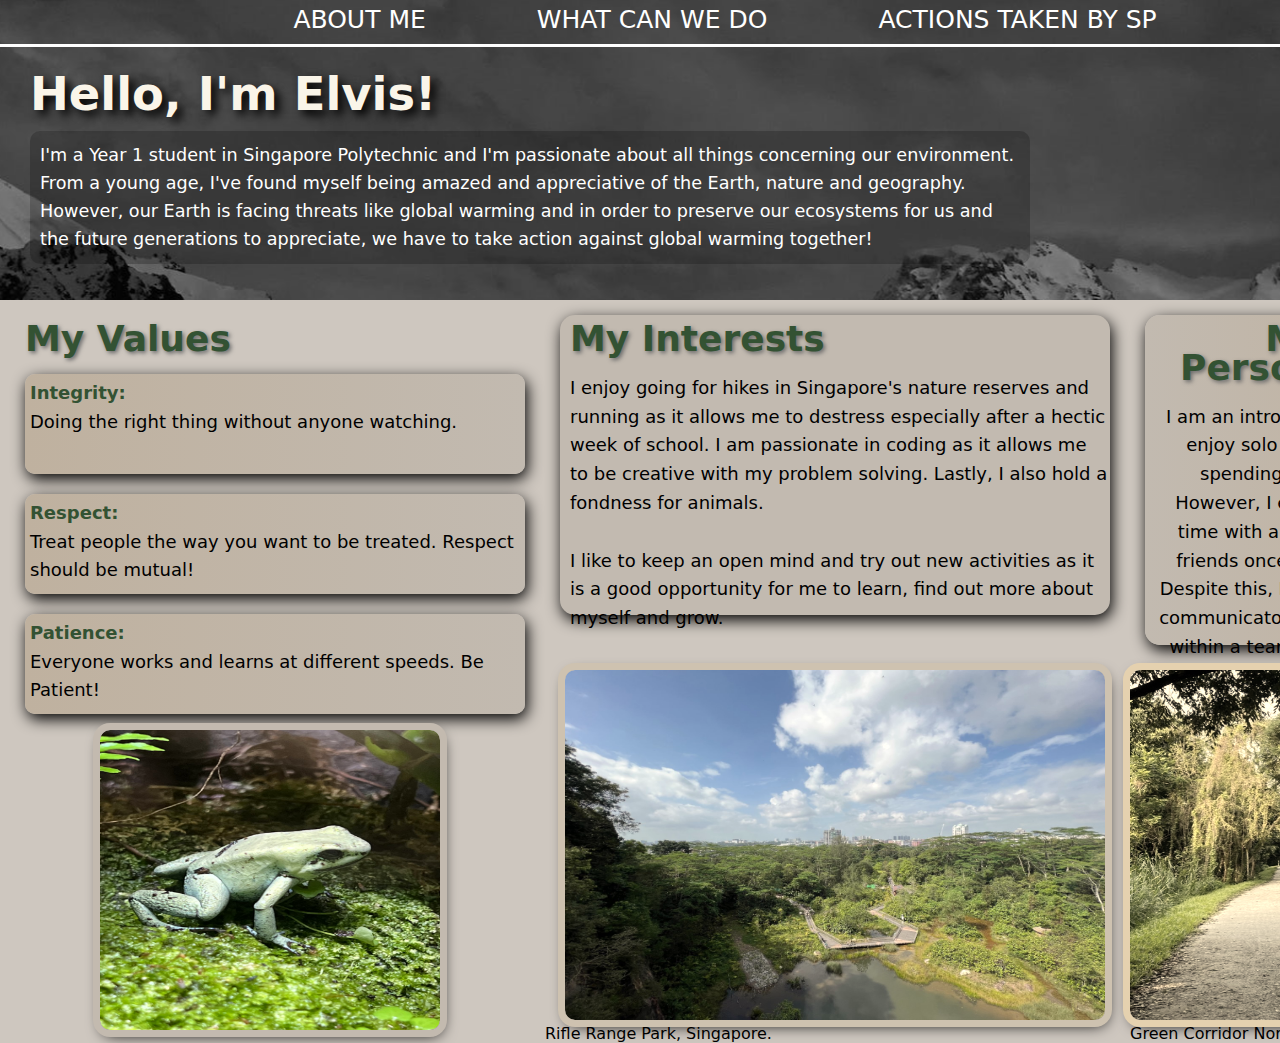
<file: html/index.html>
<!DOCTYPE html>
<html lang="en">

<head>
    <link href = "../css/style.css"rel="stylesheet">
    <link href = "../css/layout.css"rel="stylesheet">
    <title>About Me</title>
</head>

<body class = "aboutme">
    
    <div class = "grid-container">
        <div class = "grid-item leader">  
            <div class = "grid-item navigationbar">
                <nav>  <!--Navigation List to link to other pages of website-->
                    <ul>
                        <li><a id = "aboutme" href = "index.html">ABOUT ME</a></li>
                        <li><a href = "opinion.html">WHAT CAN WE DO</a></li>
                        <li><a href = "whatspdone.html">ACTIONS TAKEN BY SP</a></li>
                    </ul>
                </nav>
            </div>
            
            <div class = "grid-item introduction">
                <h1>Hello, I'm Elvis!</h1>
                    <p>
                        I'm a Year 1 student in Singapore Polytechnic and I'm passionate about all things concerning our environment.
                        From a young age, I've found myself being amazed and appreciative of the Earth, nature and geography.
                        However, our Earth is facing threats like global warming and in order to preserve our ecosystems
                        for us and the future generations to appreciate, we have to take action against global warming together!
                    </p>
            </div>
        </div> <!--End of div class leader-->
            <div class = "grid-item values">
                <h1>My Values</h1>
                    <p>
                        <ul>
                            <li id ="integrity"><b>Integrity:</b><br>Doing the right thing without anyone watching.</li>
                            <li id ="respect"><b>Respect:</b><br>Treat people the way you want to be treated. Respect should be mutual!</li>
                            <li id ="patience"><b>Patience:</b><br>Everyone works and learns at different speeds. Be Patient!</li>
                        </ul>
                    </p>
            </div>
                
            <div class = "grid-item interest">
                <h1>My Interests</h1>
                    <p>
                        I enjoy going for hikes in Singapore's nature reserves and running as it  allows me to
                        destress especially after a hectic week of school. I am passionate in coding as it
                        allows me to be creative with my problem solving. Lastly, I also hold a fondness for 
                        animals.
                        <br>
                        <br>
                        I like to keep an open mind and try out new activities as it is a good opportunity for me
                        to learn, find out more about myself and grow.

                        
                    </p>
                    
            </div>

            <div class = "grid-item personality">
                <h1>My Personality</h1>
                    <p> 
                        I am an introverted person. I enjoy solo activities and spending time alone. 
                        However, I enjoy spending time with a close group of friends once in awhile too.
                        Despite this, I am an effective communicator and I work well within a team during
                        school projects.
                    </p>
            </div>
            
            <!--All images are taken by myself-->
            <figure>
                <img class = "grid-item riflerange" src = "../img/riflerange.png" alt = "Rifle Range Park in Singapore">
                <figcaption>Rifle Range Park, Singapore.</figcaption>
            </figure>

            <figure>
                <img class = "grid-item trail" src = "../img/trail.png" alt = "Green Corridor North in Singapore">
                <figcaption>Green Corridor North, Singapore.</figcaption>
            </figure>

                <img class = "grid-item frog" src = "../img/frog.png" alt = "Frog">
             
    </div> 


</body>

</html>
</file>
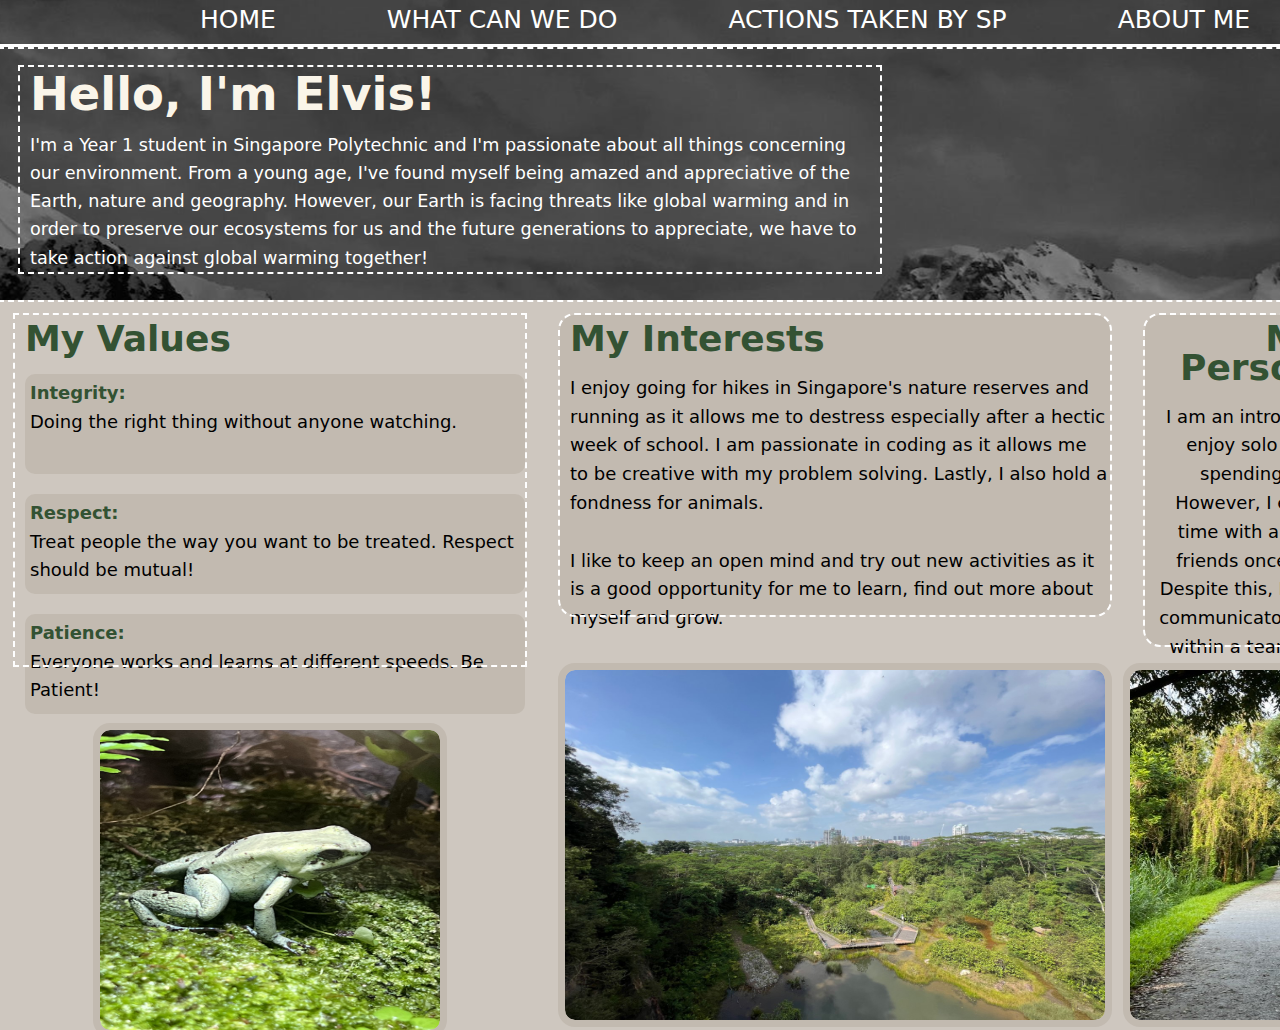
<file: aboutme.html>
<!DOCTYPE html>
<html lang="en">

<head>
    <link href = "style.css"rel="stylesheet">
    <link href = "layout.css"rel="stylesheet">
    <title>About Me</title>
</head>

<body class = "aboutme">
    
    <div class = "grid-container">
        <div class = "grid-item leader">  
            <div class = "grid-item navigationbar">
                <nav>  <!--Navigation List to link to other pages of website-->
                    <ul>
                        <li><a href = "index.html">HOME</a></li>
                        <li><a href = "opinion.html">WHAT CAN WE DO</a></li>
                        <li><a href = "whatspdone.html">ACTIONS TAKEN BY SP</a></li>
                        <li><a href = "aboutme.html">ABOUT ME</a></li>
                    </ul>
                </nav>
            </div>
            
            <div class = "grid-item introduction">
                <h1>Hello, I'm Elvis!</h1>
                    <p>
                        I'm a Year 1 student in Singapore Polytechnic and I'm passionate about all things concerning our environment.
                        From a young age, I've found myself being amazed and appreciative of the Earth, nature and geography.
                        However, our Earth is facing threats like global warming and in order to preserve our ecosystems
                        for us and the future generations to appreciate, we have to take action against global warming together!
                    </p>
            </div>
        </div> <!--End of div class leader-->
            <div class = "grid-item values">
                <h1>My Values</h1>
                    <p>
                        <ul>
                            <li id ="integrity"><b>Integrity:</b><br>Doing the right thing without anyone watching.</li>
                            <li id ="respect"><b>Respect:</b><br>Treat people the way you want to be treated. Respect should be mutual!</li>
                            <li id ="patience"><b>Patience:</b><br>Everyone works and learns at different speeds. Be Patient!</li>
                        </ul>
                    </p>
            </div>
                
            <div class = "grid-item interest">
                <h1>My Interests</h1>
                    <p>
                        I enjoy going for hikes in Singapore's nature reserves and running as it  allows me to
                        destress especially after a hectic week of school. I am passionate in coding as it
                        allows me to be creative with my problem solving. Lastly, I also hold a fondness for 
                        animals.
                        <br>
                        <br>
                        I like to keep an open mind and try out new activities as it is a good opportunity for me
                        to learn, find out more about myself and grow.

                        
                    </p>
                    
            </div>

            <div class = "grid-item personality">
                <h1>My Personality</h1>
                    <p> 
                        I am an introverted person. I enjoy solo activities and spending time alone. 
                        However, I enjoy spending time with a close group of friends once in awhile too.
                        Despite this, I am an effective communicator and I work well within a team during
                        school projects.
                    </p>
            </div>
            
            <!--All images are taken by myself-->
                <img class = "grid-item riflerange" src = "riflerange.png" alt = "Rifle Range Park in Singapore">
                
                <img class = "grid-item trail" src = "trail.png" alt = "Green Corridor North in Singapore">

                <img class = "grid-item frog" src = "frog.png" alt = "Frog">
               
    </div> 


</body>

</html>
</file>
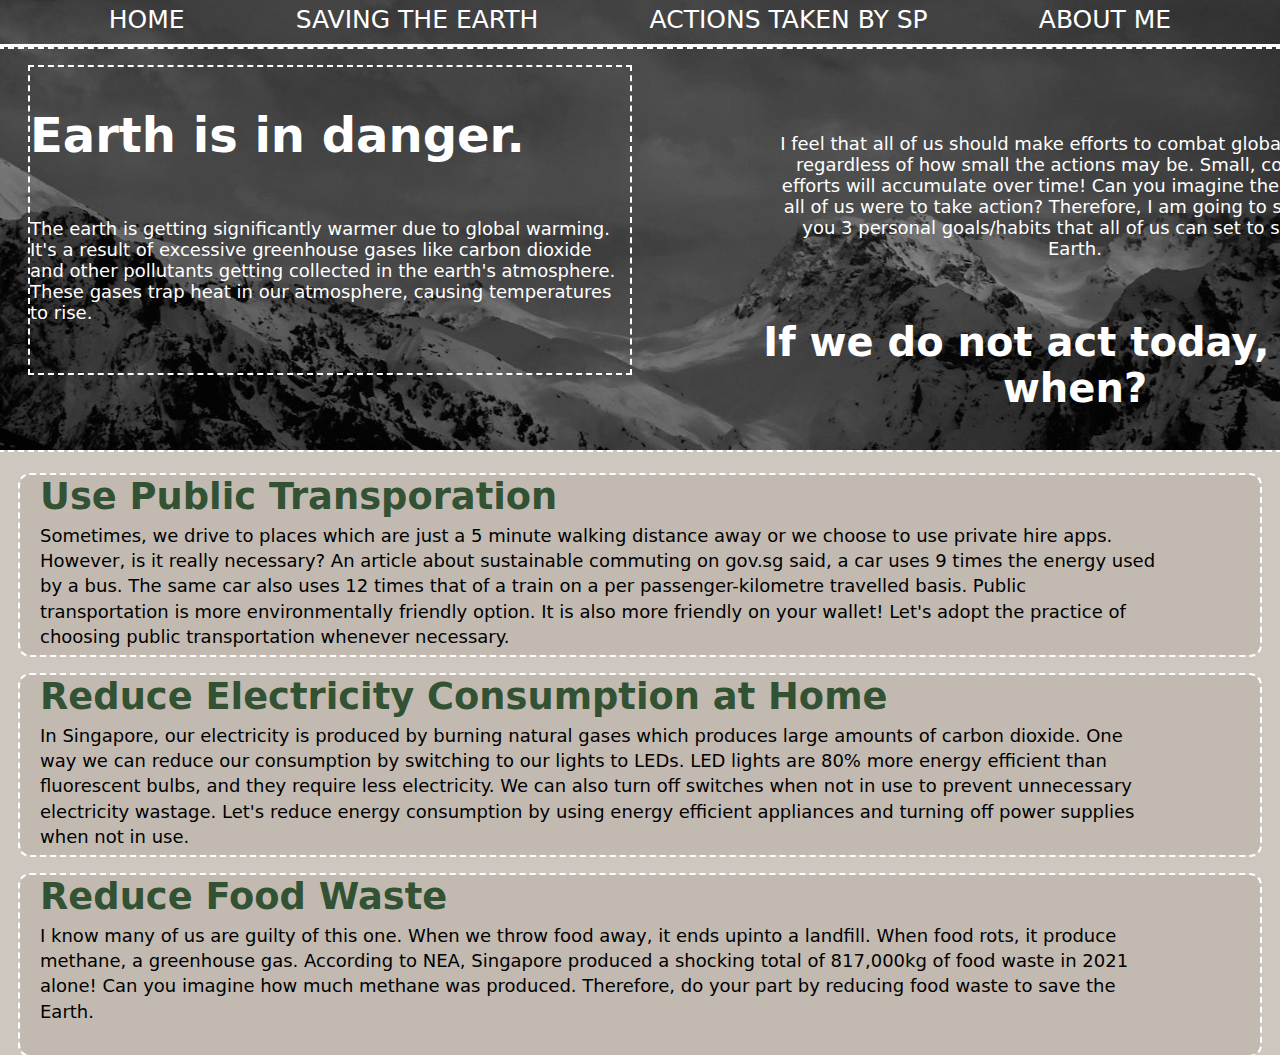
<file: opinion.html>
<!DOCTYPE html>
<html lang="en">

<head>
   <link href = "style.css"rel="stylesheet">
   <link href = "layout.css"rel="stylesheet">
   <title>Saving The Earth</title>
</head>

<body class = "opinion">


<div class = "grid-container">

    <div class = "grid-item hero">
        <div class = "grid-item navigationbar">
            <nav>
                <ul>
                    <li><a href = "index.html">HOME</a></li>
                    <li><a href = "opinion.html">SAVING THE EARTH</a></li>
                    <li><a href = "whatspdone.html">ACTIONS TAKEN BY SP</a></li>
                    <li><a href = "aboutme.html">ABOUT ME</a></li>
                </ul>
            </nav>
        </div>

        <div class = "grid-item globalwarming">
            <h1>Earth is in danger.</h1>
                <p>
                    The earth is getting significantly warmer due to global warming. 
                    It's a result of excessive greenhouse gases like carbon dioxide and other pollutants getting collected in the earth's atmosphere.
                    These gases trap heat in our atmosphere, causing temperatures to rise. 
                </p>
        </div>
        
        <section id = "opinion">
                <p>
                    I feel that all of us should make efforts to combat global warming regardless of how small the actions may be.
                    Small, consistent efforts will accumulate over time! Can you imagine the change if all of us were to take action?
                    Therefore, I am going to share with you 3 personal goals/habits that all of us can set to save the Earth.
                </p>
                    <h2>If we do not act today, then when?</h2>
        </section>
    </div> <!--End of grid class hero-->


    <div class = "methods">
        <ul>  
            <div class = "grid-item publictransport">
                <li>
                    <h1>Use Public Transporation</h1>  <!--Source: https://www.gov.sg/article/how-to-make-your-commute-a-more-sustainable-one-->
                    <p>
                        Sometimes, we drive to places which are just a 5 minute walking distance away or we choose to use
                        private hire apps. However, is it really necessary? An article about sustainable commuting on gov.sg 
                        said, a car uses 9 times the energy used by a bus. The same car also uses 12 times that 
                        of a train on a per passenger-kilometre travelled basis. Public transportation is more 
                        environmentally friendly option. It is also more friendly on your wallet! 
                        Let's adopt the practice of choosing public transportation whenever necessary.
                       
                        
                    </p>
                </li>
            </div>
                
            <div class = "grid-item electricity">
                <li> 
                    <h1>Reduce Electricity Consumption at Home</h1>
                    <p>
                        In Singapore, our electricity is produced by burning natural gases which produces large amounts of carbon dioxide. 
                        One way we can reduce our consumption by switching to our lights to LEDs. LED lights are 80% more energy efficient
                        than fluorescent bulbs, and they require less electricity. We can also turn off switches when not in use
                        to prevent unnecessary electricity wastage.
                        Let's reduce energy consumption by using energy efficient appliances and turning off power supplies when not in use.
                    </p>
                </li>
            </div>

            <div class = "grid-item foodwaste">
                <li>
                    <h1>Reduce Food Waste</h1>
                    <p>
                        I know many of us are guilty of this one. When we throw food away, it ends upinto a landfill. When food rots, 
                        it produce methane, a greenhouse gas. According to NEA, Singapore produced a shocking total of 817,000kg of food waste in 2021 alone! 
                        Can you imagine how much methane was produced. Therefore, do your part by reducing food waste to save the Earth.
                    </p>
                </li>
            </div>
        </ul> 
    </div>
</div>
   
</body>
</file>
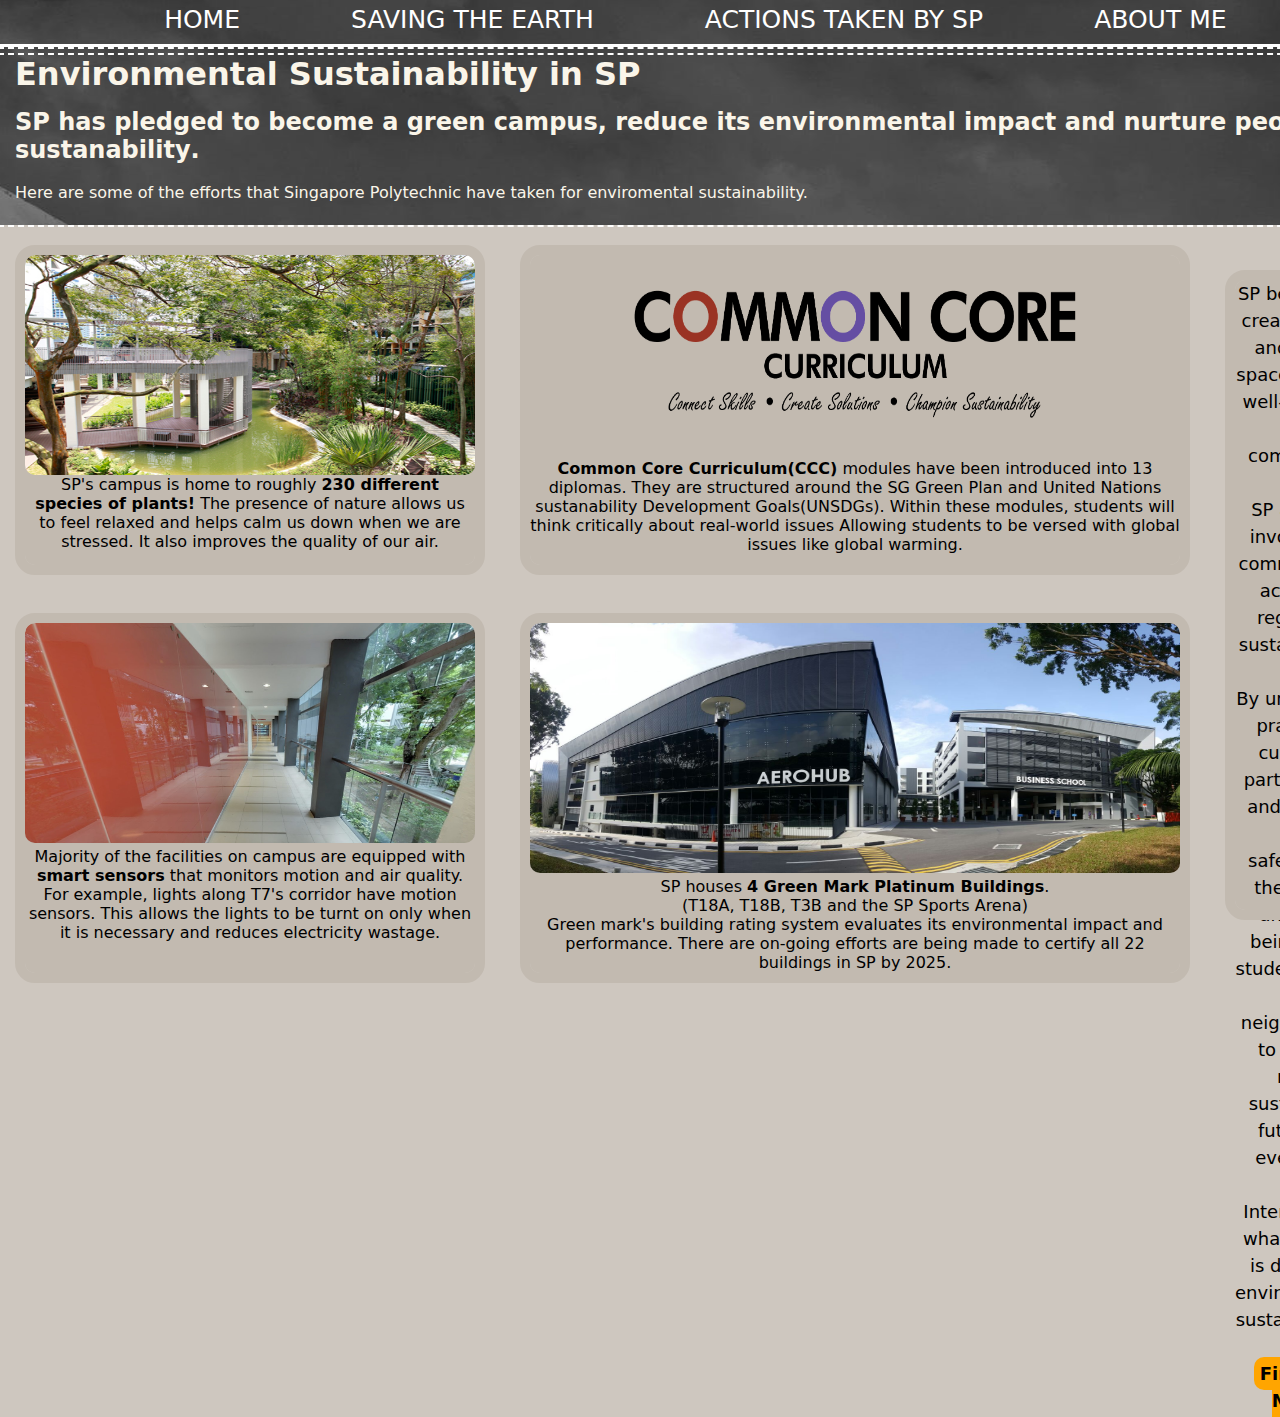
<file: whatspdone.html>
<!DOCTYPE html>
<html lang="en">

<head>
   <link href="style.css"rel="stylesheet">
   <link href="layout.css"rel="stylesheet">
   <title>Actions SP has taken</title>
</head>

<div class = "grid-container actionstaken">
    <body>
        <div class = "boss">
            <div class = "grid-item navigationbar">
                <nav>
                    <ul>
                        <li><a href = "index.html">HOME</a></li>
                        <li><a href = "opinion.html">SAVING THE EARTH</a></li>
                        <li><a href = "whatspdone.html">ACTIONS TAKEN BY SP</a></li>
                        <li><a href = "aboutme.html">ABOUT ME</a></li>
                    </ul>
                </nav>
            </div>
       </div>

            <div class = "grid-item sustainability"> <!--ALL INFO GOTTEN FROM https://www.sp.edu.sg/sp/about-sp/why-sp/sustainability-matters-->
                 <h1>Environmental Sustainability in SP</h1>
                    <p>
                        <h2>SP has pledged to become a <b>green campus</b>, <b>reduce its environmental impact</b> and <b>nurture people of sustanability</b>.</h2>
                        <br>
                        Here are some of the efforts that Singapore Polytechnic have taken for enviromental sustainability.
                     </p>
            </div>
    
            
                <div class = "grid-item plants">
                        <img class = "ecoasis" src = "ecoasis.png" alt = "ECOasis in SP">
                        <!--Source: https://www.sp.edu.sg/sp/news/sp/New-havens-on-campus-->
                    <p>
                        SP's campus is home to roughly <b>230 different species of plants!</b> The presence of nature allows us to feel
                        relaxed and helps calm us down when we are stressed. It also improves the quality of our air.
                    </p>
                </div>

                <div class = "grid-item sensors">
                    <img class = "T7" src = "T7.png" alt = "T7 Corridor in SP"> <!--Source: Google Maps-->
                    <p>
                        Majority of the facilities on campus are equipped with <b>smart sensors</b> that monitors motion and air quality.
                        For example, lights along T7's corridor have motion sensors. This allows the lights to be turnt on only when
                        it is necessary and reduces electricity wastage.
                    </p>
                </div>

                <div class = "grid-item CCC">
                    <img class = "ccclogo" src = "CCC.png" alt = "CCC logo">
                     <!--Source: https://www.sp.edu.sg/sp/education/common-core-curriculum/about-the-ccc-->
                    <p>
                        <b>Common Core Curriculum(CCC)</b> modules have been introduced into 13 diplomas. They are structured around the 
                        SG Green Plan and United Nations sustanability Development Goals(UNSDGs). Within these modules, students will think
                        critically about real-world issues Allowing students to be versed
                        with global issues like global warming.
                    </p>
                </div>

                <div class = "grid-item greenmark">
                    <img class = "t18" src = "t18.png" alt = "T18A and T18B in SP">
                    <p>
                        SP houses <b>4 Green Mark Platinum Buildings</b>.<br> (T18A, T18B, T3B and the SP Sports Arena)<br> Green mark's building 
                        rating system evaluates its environmental impact and performance. There are on-going efforts are being
                        made to certify all 22 buildings in SP by 2025.
                    </p>
                </div>
            
                <div class = "grid-item moreinfo">
                    <p>
                        SP believes in creating safe and green spaces for the well-being of its community.
                        <br>
                        <br>
                        SP actively involves its community in activities regarding sustainability.
                        <br>
                        <br>
                        By unifying its practices, curricula, partnerships and people, SP safeguard's the health
                        and well-being of its students, staff and neighbours—to build a more sustainable
                        future for everyone.
                        <br>
                        <br>
                        Interested in what else SP is doing for environmental sustainability? 
                        <br>
                        <br>
                        <a href = "https://www.sp.edu.sg/sp/about-sp/why-sp/sustainability-matters">Find Out More</a>
                    </p>
                </div>
        
    
    </body>

</div>

</html>
</file>
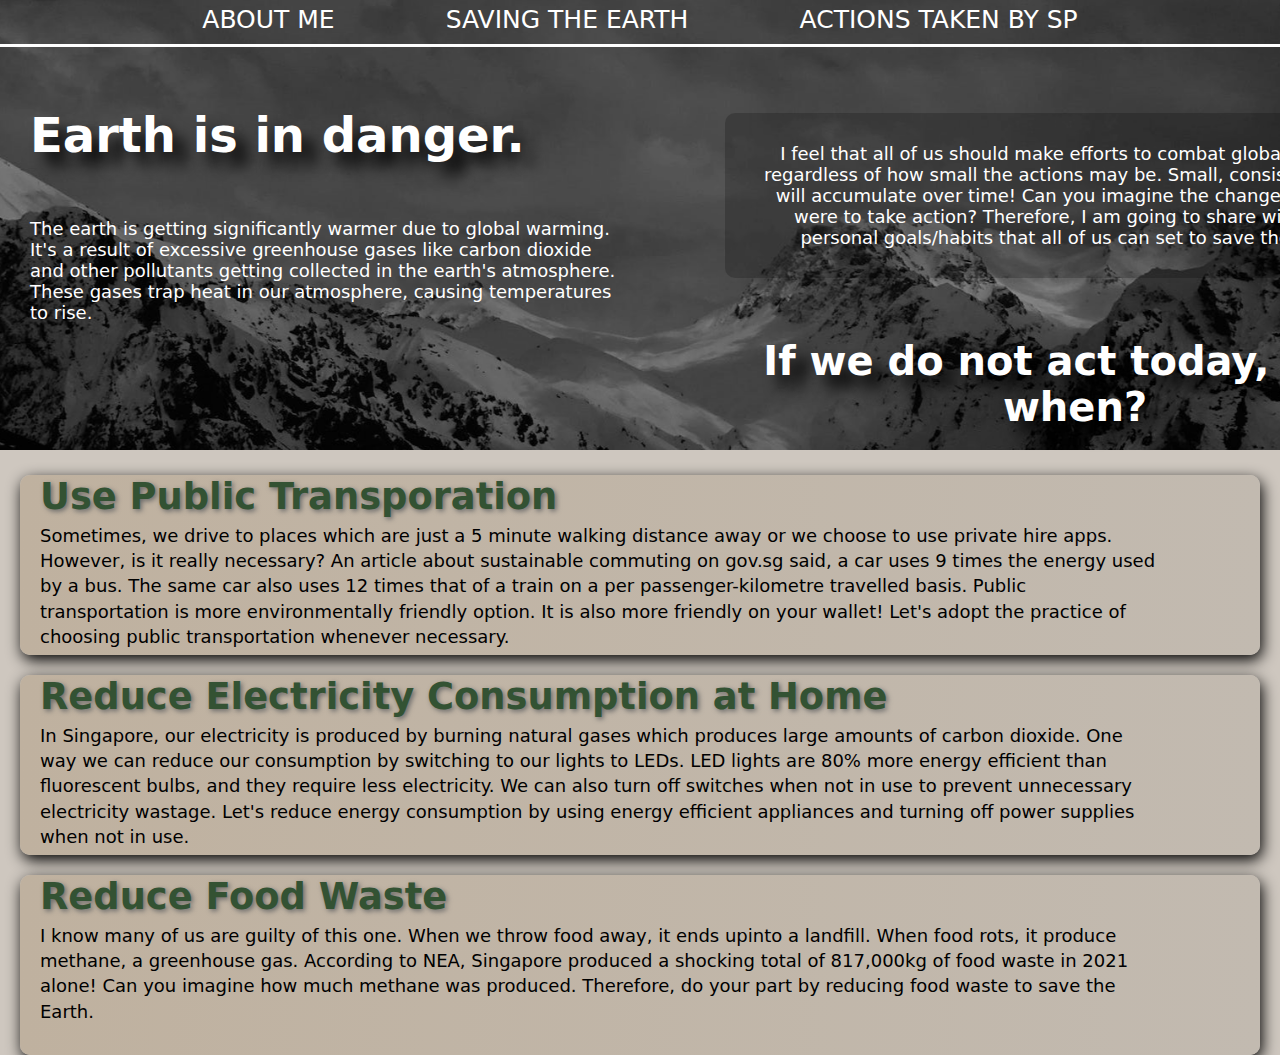
<file: html/opinion.html>
<!DOCTYPE html>
<html lang="en">

<head>
   <link href = "../css/style.css"rel="stylesheet">
   <link href = "../css/layout.css"rel="stylesheet">
   <title>Saving The Earth</title>
</head>

<body class = "opinion">


<div class = "grid-container">

    <div class = "grid-item hero">
        <div class = "grid-item navigationbar">
            <nav>
                <ul>
                    <li><a id = "aboutme" href = "index.html">ABOUT ME</a></li>
                    <li><a href = "opinion.html">SAVING THE EARTH</a></li>
                    <li><a href = "whatspdone.html">ACTIONS TAKEN BY SP</a></li>
                </ul>
            </nav>
        </div>

        <div class = "grid-item globalwarming"> <!--Source: https://www.un.org/actnow-->
            <h1>Earth is in danger.</h1>
                <p>
                    The earth is getting significantly warmer due to global warming. 
                    It's a result of excessive greenhouse gases like carbon dioxide and other pollutants getting collected in the earth's atmosphere.
                    These gases trap heat in our atmosphere, causing temperatures to rise. 
                </p>
        </div>
        
        <section id = "opinion">
                <p>
                    I feel that all of us should make efforts to combat global warming regardless of how small the actions may be.
                    Small, consistent efforts will accumulate over time! Can you imagine the change if all of us were to take action?
                    Therefore, I am going to share with you 3 personal goals/habits that all of us can set to save the Earth.
                </p>
                    <h2>If we do not act today, then when?</h2>
        </section>
    </div> <!--End of grid class hero-->


    <div class = "methods">
        <ul>  
            <div class = "grid-item publictransport">
                <li>
                    <h1>Use Public Transporation</h1>  <!--Source: https://www.gov.sg/article/how-to-make-your-commute-a-more-sustainable-one-->
                    <p>
                        Sometimes, we drive to places which are just a 5 minute walking distance away or we choose to use
                        private hire apps. However, is it really necessary? An article about sustainable commuting on gov.sg 
                        said, a car uses 9 times the energy used by a bus. The same car also uses 12 times that 
                        of a train on a per passenger-kilometre travelled basis. Public transportation is more 
                        environmentally friendly option. It is also more friendly on your wallet! 
                        Let's adopt the practice of choosing public transportation whenever necessary.
                       
                        
                    </p>
                </li>
            </div>
                
            <div class = "grid-item electricity">   <!--Source: https://www.un.org/actnow-->
                <li> 
                    <h1>Reduce Electricity Consumption at Home</h1>
                    <p>
                        In Singapore, our electricity is produced by burning natural gases which produces large amounts of carbon dioxide. 
                        One way we can reduce our consumption by switching to our lights to LEDs. LED lights are 80% more energy efficient
                        than fluorescent bulbs, and they require less electricity. We can also turn off switches when not in use
                        to prevent unnecessary electricity wastage.
                        Let's reduce energy consumption by using energy efficient appliances and turning off power supplies when not in use.
                    </p>
                </li>
            </div>

            <div class = "grid-item foodwaste">  <!--Source: https://www.un.org/actnow-->
                <li>
                    <h1>Reduce Food Waste</h1>
                    <p>
                        I know many of us are guilty of this one. When we throw food away, it ends upinto a landfill. When food rots, 
                        it produce methane, a greenhouse gas. According to NEA, Singapore produced a shocking total of 817,000kg of food waste in 2021 alone! 
                        Can you imagine how much methane was produced. Therefore, do your part by reducing food waste to save the Earth.
                    </p>
                </li>
            </div>
        </ul> 
    </div>
</div>
   
</body>
</file>
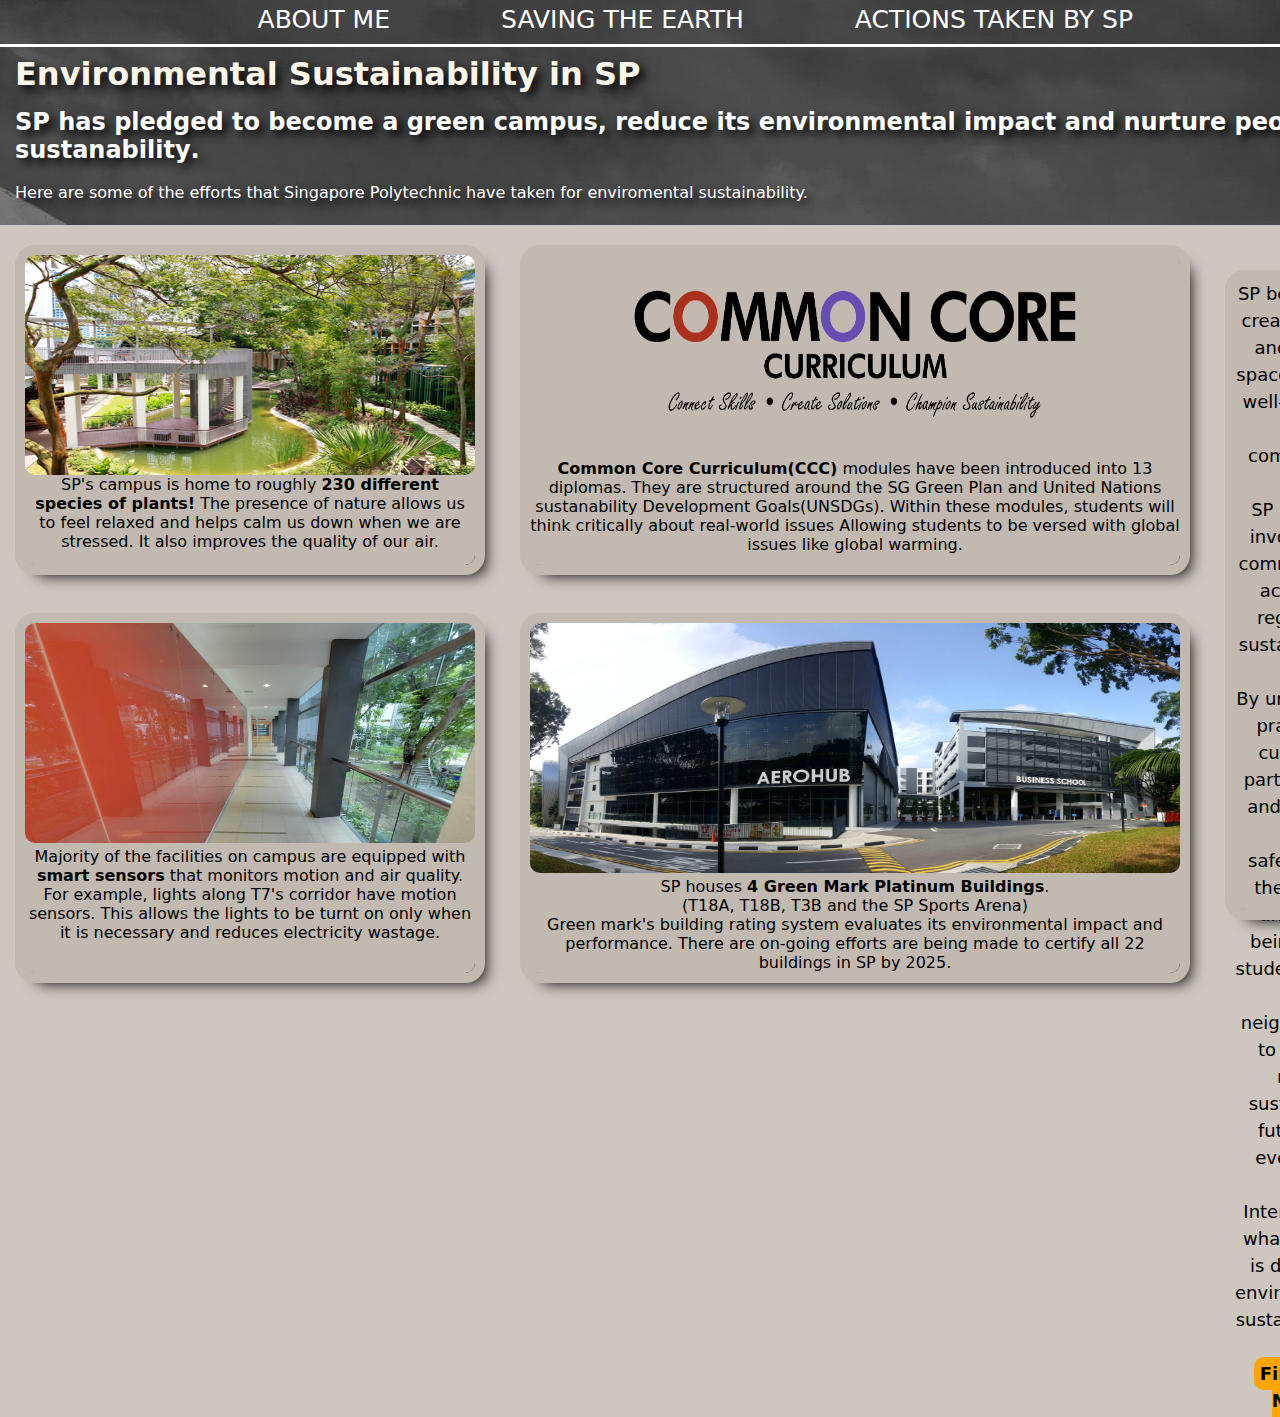
<file: html/whatspdone.html>
<!DOCTYPE html>
<html lang="en">

<head>
   <link href="../css/style.css"rel="stylesheet">
   <link href="../css/layout.css"rel="stylesheet">
   <title>Actions SP has taken</title>
</head>

<div class = "grid-container actionstaken">
    <body>
        <div class = "boss">
            <div class = "grid-item navigationbar">
                <nav>
                    <ul>
                        <li><a id = "aboutme" href = "index.html">ABOUT ME</a></li>
                        <li><a href = "opinion.html">SAVING THE EARTH</a></li>
                        <li><a href = "whatspdone.html">ACTIONS TAKEN BY SP</a></li>
                    </ul>
                </nav>
            </div>
       </div>

            <div class = "grid-item sustainability"> <!--ALL INFO GOTTEN FROM https://www.sp.edu.sg/sp/about-sp/why-sp/sustainability-matters-->
                 <h1>Environmental Sustainability in SP</h1>
                    <p>
                        <h2>SP has pledged to become a <b>green campus</b>, <b>reduce its environmental impact</b> and <b>nurture people of sustanability</b>.</h2>
                        <br>
                        Here are some of the efforts that Singapore Polytechnic have taken for enviromental sustainability.
                     </p>
            </div>
    
            
                <div class = "grid-item plants">
                        <img class = "ecoasis" src = "../img/ecoasis.png" alt = "ECOasis in SP">
                        <!--Source: https://www.sp.edu.sg/sp/news/sp/New-havens-on-campus-->
                    <p>
                        SP's campus is home to roughly <b>230 different species of plants!</b> The presence of nature allows us to feel
                        relaxed and helps calm us down when we are stressed. It also improves the quality of our air.
                    </p>
                </div>

                <div class = "grid-item sensors">
                    <img class = "T7" src = "../img/T7.png" alt = "T7 Corridor in SP"> <!--Source: Google Maps-->
                    <p>
                        Majority of the facilities on campus are equipped with <b>smart sensors</b> that monitors motion and air quality.
                        For example, lights along T7's corridor have motion sensors. This allows the lights to be turnt on only when
                        it is necessary and reduces electricity wastage.
                    </p>
                </div>

                <div class = "grid-item CCC">
                    <img class = "ccclogo" src = "../img/CCC.png" alt = "CCC logo">
                     <!--Source: https://www.sp.edu.sg/sp/education/common-core-curriculum/about-the-ccc-->
                    <p>
                        <b>Common Core Curriculum(CCC)</b> modules have been introduced into 13 diplomas. They are structured around the 
                        SG Green Plan and United Nations sustanability Development Goals(UNSDGs). Within these modules, students will think
                        critically about real-world issues Allowing students to be versed
                        with global issues like global warming.
                    </p>
                </div>

                <div class = "grid-item greenmark">
                    <img class = "t18" src = "../img/T18.png" alt = "T18A and T18B in SP">
                    <!--Source: https://www.santarli.com/projects_uri/singapore-polytechnic-campus-expansion-project/-->
                    <p>
                        SP houses <b>4 Green Mark Platinum Buildings</b>.<br> (T18A, T18B, T3B and the SP Sports Arena)<br> Green mark's building 
                        rating system evaluates its environmental impact and performance. There are on-going efforts are being
                        made to certify all 22 buildings in SP by 2025.
                    </p>
                </div>
            
                <div class = "grid-item moreinfo">
                    <p>
                        SP believes in creating safe and green spaces for the well-being of its community.
                        <br>
                        <br>
                        SP actively involves its community in activities regarding sustainability.
                        <br>
                        <br>
                        By unifying its practices, curricula, partnerships and people, SP safeguard's the health
                        and well-being of its students, staff and neighbours—to build a more sustainable
                        future for everyone.
                        <br>
                        <br>
                        Interested in what else SP is doing for environmental sustainability? 
                        <br>
                        <br>
                        <a href = "https://www.sp.edu.sg/sp/about-sp/why-sp/sustainability-matters">Find Out More</a>
                    </p>
                </div>
        
    
    </body>

</div>

</html>
</file>
<file: css/style.css>
@charset "utf-8";


/*Styling Page*/
html{ 
    overflow-x: hidden;
    overflow-y: scroll;
    font-family:system-ui, 'Segoe UI', Roboto, Oxygen, Ubuntu, Cantarell, 'Open Sans', 'Helvetica Neue', sans-serif;
    background-color: #CEC7BF;
}

/* Styling Nav Bar */

.navigationbar li{
    display: inline;
    margin: 50px;
}

.navigationbar a{ 
    color: white;
    font-size: 25px;
    text-decoration: none;
    padding: 3px;
}

.navigationbar a:hover {
    border: 3px white solid;
    color: #f0e2c0;
    border-radius: 10px;
    transition: 0.4s;
    text-decoration:bold;
    text-shadow: black 5px 5px 10px;
}

/* Styling my opinon */
.hero {
    background-color: white;
    color: white;
}
.hero h1, section#opinion h2 {
    text-shadow: black 13px 13px 15px;
}

section#opinion p {
    background-color: rgba(0,0,0,0.2);
}

/* Styling methods to help */
.methods h1{
    color: #335233;
    text-shadow: dimgray 2px 2px 5px;
}

.methods p {
    font-size: large;
    line-height: 1.4em;
}

.publictransport, .electricity, .foodwaste {
    background: linear-gradient(90deg,#bfb19f, #c2bab0 );
    box-shadow: black 2px 5px 15px;
}
.publictransport:hover, .electricity:hover, .foodwaste:hover {
    font-weight: 600;
}
/*STYLE FOR, ACTIONS TAKEN BY SP */
/* Style for the top of the page*/
.boss{
    background-color: dimgray;
}

/*Style for rest of the page */

/* Style for things SP done */
.plants, .CCC, .sensors, .greenmark, .moreinfo {
    background-color: #c2bab0;
    box-shadow: black 10px 10px 15px;
}
.plants img, .CCC img, .sensors img, .greenmark img{
    filter:saturate(120%);
}

.moreinfo a{
    color: black;
    font-weight: bold;
    background-color: orange;
    text-decoration: none;
}
.moreinfo a:hover {
    color:#f0e2c0;
    background-color: #cc8521;
    text-decoration:bold;
}
/*Style for Environmental Sustainability in SP */
.sustainability h1{
    color: #faf5e9;
    text-shadow: black 5px 5px 10px;
}
.sustainability {
    color: white;
    text-shadow: black 5px 5px 10px;
}

/* STYLE FOR PAGE ABOUT ME */
.introduction {
    color: white;
}
.introduction h1 {
    color: #faf5e9;
    text-shadow: black 5px 5px 10px;
}
.introduction p {
    background-color: rgba(0,0,0,0.2);
}
.values li {
    box-shadow: black 2px 5px 15px;
}
.interest {
    background-color: #c2bab0;
    box-shadow: black 2px 5px 15px;
}
.personality {
    background: linear-gradient(90deg, #c2bab0,#bfb19f );
    box-shadow: black 2px 5px 15px;
}
.values h1, .interest h1, .personality h1 {
    color: #335233;
    text-shadow: dimgray 2px 2px 4px;
}
li#integrity, li#respect, li#patience {
    background: linear-gradient(90deg,#bfb19f, #c2bab0 );
}
li#integrity b, li#respect b, li#patience b {
    color: #335233;
}

/* Style for Images*/
.riflerange, .trail, .frog {
    filter:saturate(110%);
    box-shadow: black 2px 5px 15px;
}

.riflerange {
    filter:sepia(20%);
}

.trail {
    filter:sepia(60%);
}
</file>
<file: css/layout.css>
@charset "utf-8";


* {
      margin: 0px;
      padding: 0px;
 }



.grid-container {
      display: grid;
      grid-template-columns: 1fr 2fr 1fr;
      grid-template-rows: 50px repeat(4, 1fr);
                
      height: 100vh;

      grid-column-gap: 5px;
      grid-row-gap: 5px;
      
}




/* Style for Navigation bar */
.navigationbar{
      grid-column: 1/-1;
      grid-row: 1;
      font-weight: 500;
      text-align: center;
      padding-top: 5px;
      padding-bottom: 10px;
      border-bottom: 3px white solid;
}


/* style for catchphrase */
.catchphrase{ 
      grid-column: 2;
      grid-row:  3;
      text-align: center;      
}
.catchphrase a {
      padding: 10px 15px  15px;       
}



/* SECOND PAGE WHAT CAN WE DO ? AND OPINION*/
/* Style for Heading/ Intro to problem */

.hero {
      grid-column: 1/-1;
      grid-row: 1/3;
      background-image: url(../img/background.png); /* Source, by Cengiz inkaya:https://www.pexels.com/photo/grayscale-photo-of-snow-covered-mountains-4073777/ */
      
      height: 450px;
      background-size: cover;
      background-repeat: no-repeat;
      
}

.globalwarming {
      grid-column: 1/-1;
      grid-row: 2;
      margin-top: 20px;
      margin-left: 30px;
      width: 600px;
      padding-top: 40px;
      padding-bottom: 50px;
}
.globalwarming h1 {
      font-size: 3em;   
}
.globalwarming p {
      font-size: large;
      text-align: left;
      margin-top: 15px;
      padding-top: 40px;
}

/* Layout for my opinion*/
section#opinion {
      position: relative;
      top: -300px;
      right: -725px;
      width: 700px;
      height: 300px;
      padding-top: 40px;
}
section#opinion h2 {
      padding-top: 60px;
      font-size: 2.5em;
      text-align: center;
}
section#opinion p {
      font-size: large;
      padding: 30px;
      text-align: center;
      line-height: l.9em;
      border-radius: 10px;
}
/* Layout for methods to help save the earth */
.methods {
      grid-column: 1/-1;
      grid-row: 3;
      margin: 20px;
      text-align: left;
}
.methods h1 {
      font-size: 2.3em;
}
.methods li {
      list-style-type: none;
}
.methods p {
      padding-top: 5px;
      padding-right: 100px;
}

.publictransport, .electricity, .foodwaste {
      border-radius: 10px;
      height: 180px;
}
.publictransport li, .electricity li, .foodwaste li {
      margin-left: 20px;
}
.publictransport {
      grid-column: 1;
      grid-row: 3;     
}

.electricity {
      grid-column: 2;
      grid-row: 3;
      margin-top: 20px;
}

.foodwaste {
      grid-column: 3;
      grid-row: 3;
      
      margin-top: 20px;
}



/* STYLE FOR 3RD PAGE ACTIONS TAKEN BY SP */
.boss {
      grid-column: 1/-1;
      grid-row: 1/3;
      
      background-image: url(../img/background.png); /* Source, by Cengiz inkaya:https://www.pexels.com/photo/grayscale-photo-of-snow-covered-mountains-4073777/ */
}
.plants, .CCC, .sensors, .greenmark, .moreinfo{
      margin: 25px 25px 10px 25px;
      border-radius: 10px;
      outline: 10px #c2bab0 solid;
}
.plants img, .CCC img, .sensors img, .greenmark img{
      border-radius: 10px;
}

/*Layout for Environmental Sustainability in SP*/
.sustainability{
      grid-column:1/-1;
      grid-row: 2;
      padding-left: 15px;
      height: 170px;
}
.sustainability h2 {
      margin-top: 15px;
}

/* Layout for Plants in SP */
.plants {
      grid-column: 1;
      grid-row: 3;
      
      width: 450px;
      height: 310px;
}
.plants p {     
      text-align: center;
      margin: 5px;
}
.plants img {
      width: 100%;
      height: 220px;

      float: right;
}

/* Layout for Common Core Curriculum in SP */
.CCC {
      grid-column: 2;
      grid-row: 3;

      width: 650px;
      height: 310px;
      text-align: center;
}
.CCC img {
      width: 100%;
      height: 200px;
}

/* Layout for sensors */
.sensors {
      grid-column: 1;
      grid-row: 4;

      width: 450px;
}
.sensors p {
      text-align: center;
}
.sensors img {
      width: 100%;
      height: 220px;
}

/* Layout for Platinum Greenmark in SP */
.greenmark {
      grid-column: 2;
      grid-row: 4;

      width: 650px;
      height: 350px;
}
.greenmark p {
      text-align: center;
}
.greenmark img {
      width: 100%;
      height: 250px;
}

/* Layout for More Info */
.moreinfo {
      grid-column: 3;
      grid-row: 3/5;
      margin-top: 50px;
      margin-bottom: 50px;
      height: 630px;
}
.moreinfo p {
      line-height: 1.5em;
      text-align: center;
      font-size: large;
}
.moreinfo a{
      padding: 6px;
      border-radius: 10px;
}
.moreinfo a:hover {
      transition: 0.4s;     
      margin: 6px;
}



/* STYLE FOR 4TH PAGE ABOUT ME */
.leader {
      grid-column: 1/-1;
      grid-row: 1/3;
      height: 300px;

      background-image: url(../img/background.png);
      background-size: cover;
}

.introduction, .values, .interest, .personality {
      margin-left: 20px;
      padding-left: 10px;
}

.values, .interest, .personality {
      font-size: large;
      line-height: 1.6em;
}

.interest, .personality {
      border-radius: 15px;
      margin-top: 20px;
}
.interest p, .personality  p {
      padding-top: 20px;
}

.values h1, .interest h1, .personality h1 {
      padding-top: 10px;
}

/* Layout for Self Introduction */
.introduction {
      grid-column: span(2);
      grid-row: 2;
     
      width: 1000px;
      margin-top: 20px;
      margin-bottom: 20px;
      
}
.introduction h1 {
      font-size: 2.9em;
}

.introduction p {
      margin-top: 10px;
      font-size: 1.1em;
      line-height: 1.6em;
      padding: 10px;
      border-radius: 10px;
}

.introduction li {
      list-style-type: none;
}

/* Layout for My Values */
.values, .personality, .interest{
      margin-top: 10px;
      margin-right: 15px;
      margin-left: 15px;
}
.values {
      grid-column: 1;
      grid-row: 3/4;
      width: 500px;
      height: 350px;
}
.values li {
      list-style-type: none;
      border-radius: 10px;
      height: 90px;
      margin-bottom: 20px;
      padding: 5px;
}
.values h1 {
      padding-bottom: 20px;
}

/* Layout for My Interest */
.interest {
      grid-column: 2;
      grid-row: 3;

      height: 300px;     
}
.personality {
      grid-column: 3;
      grid-row: 3;

      height: 330px;
      text-align: center;
}

/* Layout for Images in About Me */
.riflerange, .trail, .frog {
      border-radius: 10px;
      outline: 7px #c2bab0 solid;
      
}
.riflerange {
      grid-column: 2;
      grid-row: 4;

      margin-right: 20px;
      margin-left: 20px;
      
      width: 540px;
      height: 350px;
}
.trail {
      grid-column: 3;
      grid-row: 4;

      margin-right: 20px;

      width: 300px;
      height: 350px;
}
.frog {
      grid-column: 1;
      grid-row: 4;

      margin-top: 60px;
      margin-left: 100px;

      width: 340px;
      height: 300px;
}
</file>
<file: style.css>
@charset "utf-8";


/*Styling Page*/
html{ 
    overflow-x: hidden;
    overflow-y: scroll;
    font-family:system-ui, 'Segoe UI', Roboto, Oxygen, Ubuntu, Cantarell, 'Open Sans', 'Helvetica Neue', sans-serif;
    background-color: #CEC7BF;
}

/* Styling Nav Bar */

.navigationbar li{
    display: inline;
    margin: 50px;
}

.navigationbar a{ 
    color: white;
    font-size: 25px;
    text-decoration: none;
    padding: 3px;
}

.navigationbar a:hover {
    border: 3px white solid;
    color: #f0e2c0;
    border-radius: 10px;
    transition: 0.4s;
    text-decoration:bold;
    margin: 6px;
}

/* Styling catchphrase */

.catchphrase a {
    font-size: 3.5em;
    font-weight: bolder;
    color: #04084f;
    text-decoration: none;
    padding-top: 10px;
    padding-bottom: 10px;
    margin: 10px;
}

.catchphrase a:hover {
    border: 5px #f0e2c0 solid;
    color: white;
    border-radius: 15px;
    transition: 0.5s;
}


/* Styling my opinon */
.hero {
    background-color: white;
    color: white;
}

/* Styling methods to help */
.methods h1{
    color: #335233;
}

.methods p {
    font-size: large;
    line-height: 1.4em;
}

/*STYLE FOR 3RD PAGE, ACTIONS TAKEN BY SP */
/* Style for the top of the page*/
.boss{
    background-color: dimgray;
}

/*Style for rest of the page */

/* Style for things SP done */
.plants, .sensors, .CCC, .greenmark, .moreinfo {
    background-color: #c2bab0;
}
/*Style for Environmental Sustainability in SP */
.sustainability{
    color: #faf5e9;
}
</file>
<file: layout.css>
@charset "utf-8";


* {
      margin: 0px;
      padding: 0px;
 }

.index {
      background-image: url(welcomebackground.png); /* Source, by Porapak Apichodilok: https://www.pexels.com/photo/person-holding-world-globe-facing-mountain-346885/ */
      background-size: cover;
      height: 100vh;
}

.grid-container {
      display: grid;
      grid-template-columns: 1fr 2fr 1fr;
      grid-template-rows: 50px repeat(4, 1fr);
                
      height: 100vh;

      grid-column-gap: 5px;
      grid-row-gap: 5px;
      
}

.grid-item {
      outline: 2px white dashed;
}



/* Style for Navigation bar */
.navigationbar{
      grid-column: 1/-1;
      grid-row: 1;
      font-weight: 500;
      text-align: center;
      padding-top: 5px;
      padding-bottom: 10px;
      border-bottom: 3px white solid;
}


/* style for catchphrase */
.catchphrase{ 
      grid-column: 2;
      grid-row:  3;
      text-align: center;      
}
.catchphrase a {
      padding: 10px 15px  15px;       
}



/* SECOND PAGE WHAT CAN WE DO ? AND OPINION*/
/* Style for Heading/ Intro to problem */

.hero {
      grid-column: 1/-1;
      grid-row: 1/3;
      background-image: url(background.png); /* Source, by Cengiz inkaya:https://www.pexels.com/photo/grayscale-photo-of-snow-covered-mountains-4073777/ */
      
      height: 450px;
      background-size: cover;
      background-repeat: no-repeat;
      
}

.globalwarming {
      grid-column: 1/-1;
      grid-row: 2;
      margin-top: 20px;
      margin-left: 30px;
      width: 600px;
      padding-top: 40px;
      padding-bottom: 50px;
}

.globalwarming h1 {
      font-size: 3em;   
}

.globalwarming p {
      font-size: large;
      text-align: left;
      margin-top: 15px;
      padding-top: 40px;
}

/* Layout for my opinion*/
section#opinion {
      position: relative;
      top: -290px;
      right: -725px;
      width: 700px;
      height: 300px;
      padding-top: 40px;

}

section#opinion h2 {
      padding-top: 60px;
      font-size: 2.5em;
      text-align: center;
}

section#opinion p {
      font-size: large;
      padding-top: 10px;
      padding-left: 50px;
      padding-right: 50px;
      text-align: center;
      line-height: l.7em;

}
/* Layout for methods to help save the earth */
.methods {
      grid-column: 1/-1;
      grid-row: 3;
      margin: 20px;
      text-align: left;
      
}

.methods h1 {
      font-size: 2.3em;
}

.methods li {
      list-style-type: none;
}

.methods p {
      padding-top: 5px;
      padding-right: 100px;
}

.publictransport, .electricity, .foodwaste {
      background-color: #c2bab0;
      border-radius: 10px;
      height: 180px;
}

.publictransport li, .electricity li, .foodwaste li {
      margin-left: 20px;
}

.publictransport {
      grid-column: 1;
      grid-row: 3;
      
}

.electricity {
      grid-column: 2;
      grid-row: 3;
      
      margin-top: 20px;
}

.foodwaste {
      grid-column: 3;
      grid-row: 3;
      
      margin-top: 20px;
}



/* STYLE FOR 3RD PAGE ACTIONS TAKEN BY SP */
.boss {
      grid-column: 1/-1;
      grid-row: 1/3;
      
      background-image: url(background.png); /* Source, by Cengiz inkaya:https://www.pexels.com/photo/grayscale-photo-of-snow-covered-mountains-4073777/ */
}
.plants, .CCC, .sensors, .greenmark, .moreinfo{
      margin: 25px 25px 10px 25px;
      outline: 10px #c2bab0 solid;
      border-radius: 10px;
}
.plants img, .CCC img, .sensors img, .greenmark img{
      border-radius: 10px;
}

/*Layout for Environmental Sustainability in SP*/
.sustainability{
      grid-column:1/-1;
      grid-row: 2;
      padding-left: 15px;
      height: 170px;
}
.sustainability h2 {
      margin-top: 15px;
}

/* Layout for Plants in SP */
.plants {
      grid-column: 1;
      grid-row: 3;
      
      width: 450px;
      height: 310px;
}
.plants p {     
      text-align: center;
      margin: 5px;
}
.plants img {
      width: 100%;
      height: 220px;

      float: right;
}

/* Layout for Common Core Curriculum in SP */
.CCC {
      grid-column: 2;
      grid-row: 3;

      width: 650px;
      height: 310px;
      text-align: center;
}
.CCC img {
      width: 100%;
      height: 200px;
}

/* Layout for sensors */
.sensors {
      grid-column: 1;
      grid-row: 4;

      width: 450px;
}
.sensors p {
      text-align: center;
}
.sensors img {
      width: 100%;
      height: 220px;
}

/* Layout for Platinum Greenmark in SP */
.greenmark {
      grid-column: 2;
      grid-row: 4;

      width: 650px;
      height: 350px;
}
.greenmark p {
      text-align: center;
}
.greenmark img {
      width: 100%;
      height: 250px;
}

/* Layout for More Info */
.moreinfo {
      grid-column: 3;
      grid-row: 3/5;
      margin-top: 50px;
      margin-bottom: 50px;
      height: 630px;
}
.moreinfo p {
      line-height: 1.5em;
      text-align: center;
      font-size: large;
}
.moreinfo a{
      color: black;
      font-weight: bold;
      background-color: orange;
      text-decoration: none;
      padding: 6px;
      border-radius: 10px;
}
.moreinfo a:hover {
      color:#f0e2c0;
      background-color: #cc8521;
      transition: 0.4s;
      text-decoration:bold;
      margin: 6px;
}



/* STYLE FOR 4TH PAGE ABOUT ME */
.leader {
      grid-column: 1/-1;
      grid-row: 1/3;
      height: 300px;

      background-image: url(background.png);
      background-size: cover;
}

.introduction, .values, .interest, .personality {
      margin-left: 20px;
      padding-left: 10px;
}

.values, .interest, .personality {
      font-size: large;
      line-height: 1.6em;
}

.interest, .personality {
      background-color: #c2bab0;
      border-radius: 15px;
      margin-top: 20px;
}
.interest p, .personality  p {
      padding-top: 20px;
}

.values h1, .interest h1, .personality h1 {
      color: #335233;
      padding-top: 10px;
}

/* Layout for Self Introduction */
.introduction {
      grid-column: span(2);
      grid-row: 2;
     
      width: 850px;
      color: white;
      margin-top: 20px;
      
}
.introduction h1 {
      font-size: 2.9em;
      color: #faf5e9;
}

.introduction p {
      margin-top: 10px;
      font-size: 1.1em;
      line-height: 1.6em;
}

.introduction li {
      list-style-type: none;
}

/* Layout for My Values */
.values, .personality, .interest{
      margin-top: 10px;
      margin-right: 15px;
      margin-left: 15px;
}
.values {
      grid-column: 1;
      grid-row: 3/4;
      width: 500px;
      height: 350px;
}
.values li {
      list-style-type: none;
      border-radius: 10px;
      height: 90px;
      
      margin-bottom: 20px;
      padding: 5px;
}
.values h1 {
      padding-bottom: 20px;
}
li#integrity, li#respect, li#patience {
      background-color:#c2bab0;
}
li#integrity b, li#respect b, li#patience b {
      color: #335233;
}

/* Layout for My Interest */
.interest {
      grid-column: 2;
      grid-row: 3;

      height: 300px;     
}
.personality {
      grid-column: 3;
      grid-row: 3;

      height: 330px;
      text-align: center;
}

/* Layout for Images in About Me */
.riflerange, .trail, .frog {
      outline: 7px #c2bab0 solid;
      border-radius: 10px;
}
.riflerange {
      grid-column: 2;
      grid-row: 4;

      margin-right: 20px;
      margin-left: 20px;
      
      width: 540px;
      height: 350px;
}
.trail {
      grid-column: 3;
      grid-row: 4;

      margin-right: 20px;

      width: 300px;
      height: 350px;
}
.frog {
      grid-column: 1;
      grid-row: 4;

      margin-top: 60px;
      margin-left: 100px;

      width: 340px;
      height: 300px;
}
</file>
